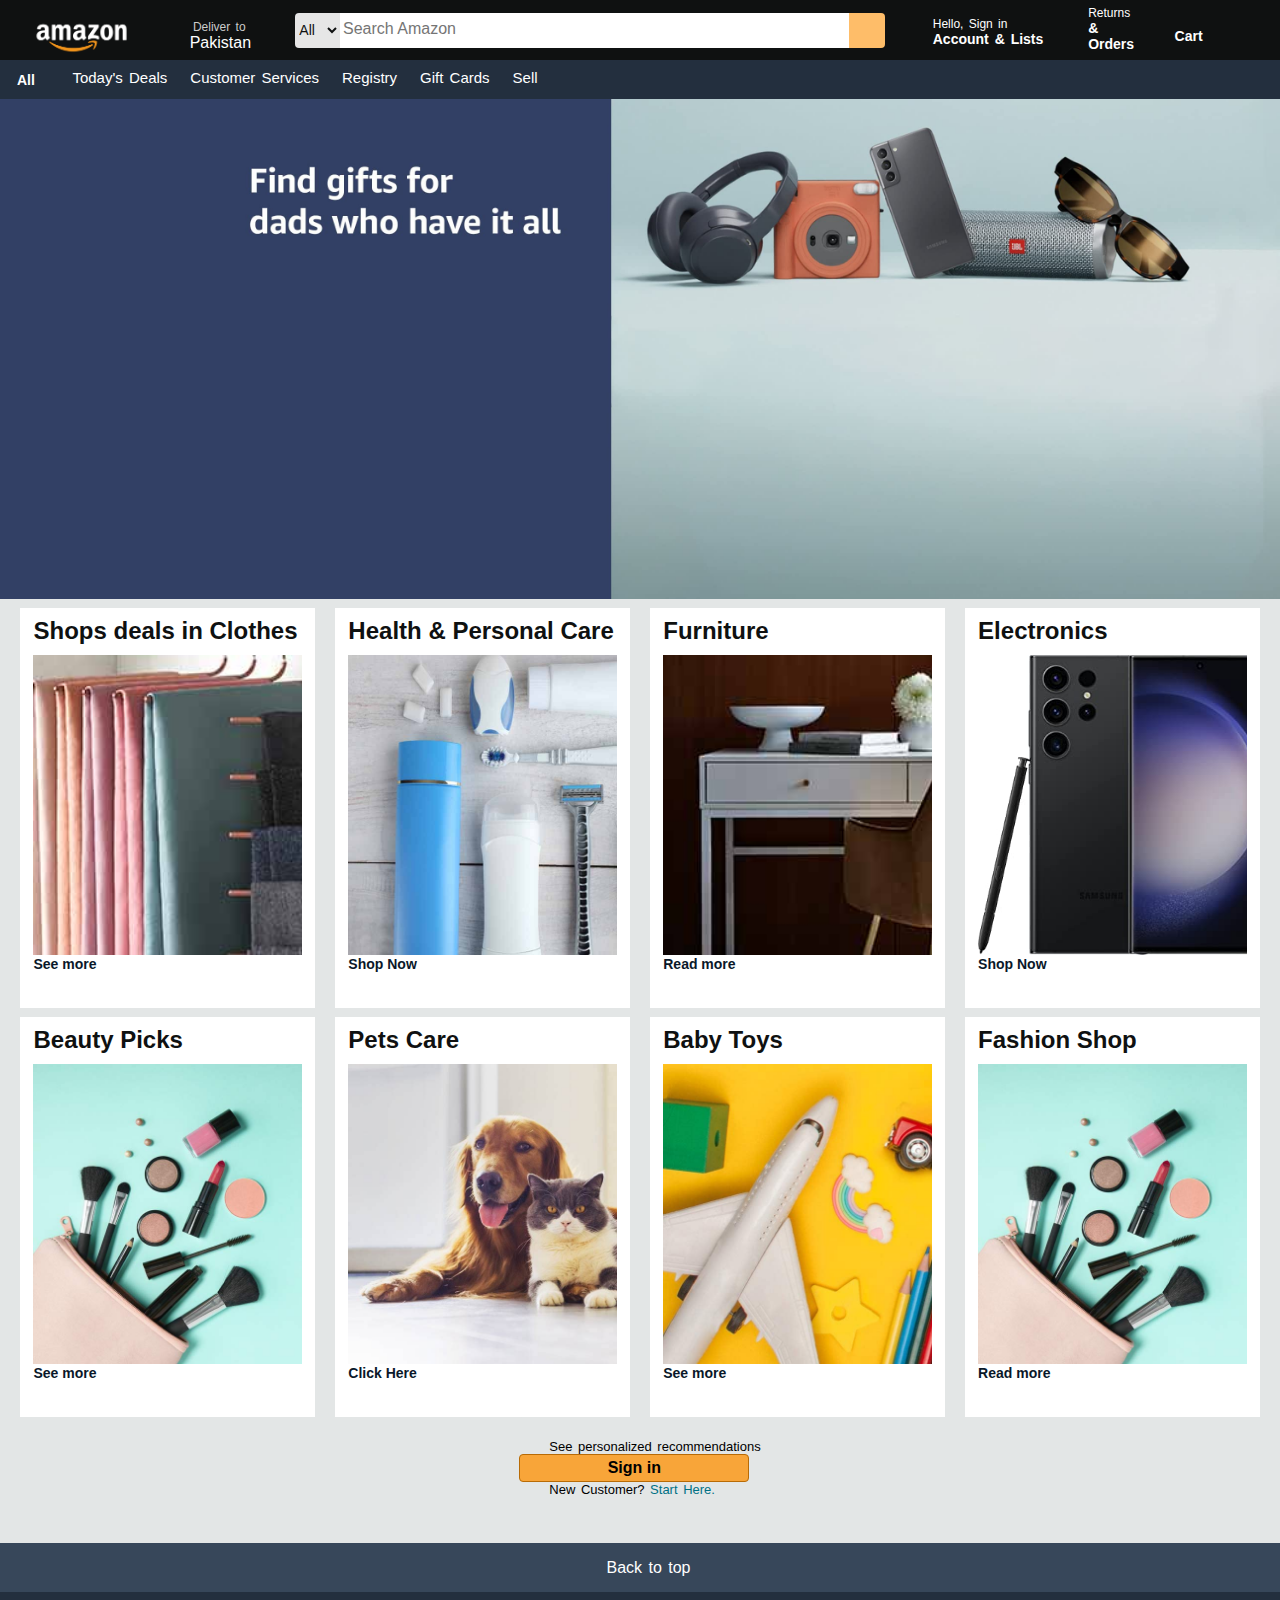
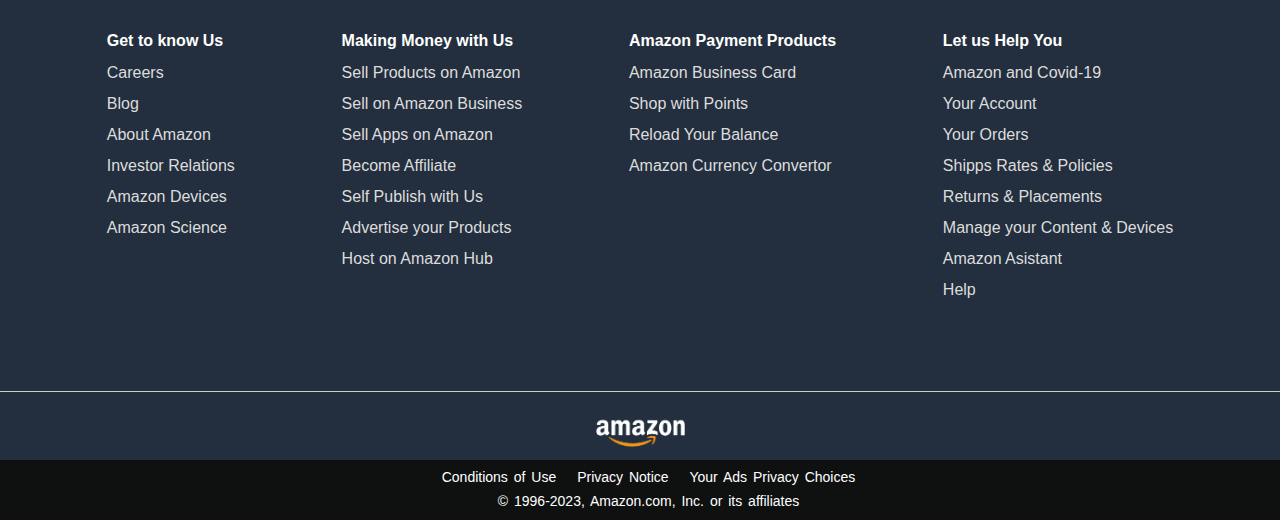
<file: index.html>
<!DOCTYPE html>
<html lang="en">

<head>
    <meta charset="UTF-8">
    <meta name="viewport" content="width=device-width, initial-scale=1.0">
    <title>Amazon Clone</title>
    <link rel="stylesheet" href="https://cdnjs.cloudflare.com/ajax/libs/font-awesome/6.4.2/css/all.min.css"
        integrity="sha512-z3gLpd7yknf1YoNbCzqRKc4qyor8gaKU1qmn+CShxbuBusANI9QpRohGBreCFkKxLhei6S9CQXFEbbKuqLg0DA=="
        crossorigin="anonymous" referrerpolicy="no-referrer" />
    <link rel="stylesheet" href="AmazonClone.css">
</head>
<!-- First Try with HTML & CSS-->
<!-- Amazon Clone -->

<body>
    <header>
        <!-- Nav bar -->
        <div class="navbar">
            <!-- Nav Logo -->
            <div class="nav-logo border">
                <div class="logo">
                </div>
            </div>
            <!-- Box 2 -->
            <div class="nav-add border">
                <p class="add-one">Deliver to</p>
                <div class="icon">
                    <i class="fa-solid fa-location-dot"></i>
                    <p class="add-two">Pakistan</p>
                </div>
            </div>
            <!-- Search Box -->
            <div class="nav-search search-border">
                <select class="text">
                    <option> All </option>
                </select>
                <input type="text" placeholder="Search Amazon">
                <div class="search-icon">
                    <i class="fa-solid fa-magnifying-glass"></i>
                </div>
            </div>
            <!-- Box 4 -->
            <div class="nav-para-a border">
                <p class="first-para-a">Hello, Sign in</p>
                <p class="second-para-aa">Account & Lists</p>
            </div>
            <div class="nav-para-b border">
                <p class="first-para-b">Returns</p>
                <p class="second-para-bb">& Orders</p>
            </div>
            <!-- Cart Box -->
            <div class="nav-cart border">
                <i class="fa-solid fa-cart-shopping"></i>
                <p>Cart</p>
            </div>
        </div>
        <!-- Menu Section -->
        <div class="nav-main">
            <div class="menu-icon border">
                <i class="fa-solid fa-bars"></i>
                <p>All</p>
            </div>
            <div class="nav-options">
                <p class="border">Today's Deals</p>
                <p class="border">Customer Services</p>
                <p class="border">Registry</p>
                <p class="border">Gift Cards</p>
                <p class="border">Sell</p>
            </div>
        </div>
    </header>
    <!-- Hero Section -->
    <div class="hero-section"></div>
    <!-- Hero Section Boxes -->
    <div class="boxes">
        <div class="box">
            <div class="content">
                <h2>Shops deals in Clothes</h2>
                <div class="box-image" style="background-image: url('box1_image.jpg');">
                </div>
                <a href="#">See more</a>
            </div>
        </div>
        <div class="box">
            <div class="content">
                <h2>Health & Personal Care</h2>
                <div class="box-image" style="background-image: url('box2_image.jpg');">
                </div>
                <a href="#">Shop Now</a>
            </div>
        </div>
        <div class="box">
            <div class="content">
                <h2>Furniture</h2>
                <div class="box-image" style="background-image: url('box3_image.jpg');">
                </div>
                <a href="#">Read more</a>
            </div>
        </div>
        <div class="box">
            <div class="content">
                <h2>Electronics</h2>
                <div class="box-image" style="background-image: url('box4_image.jpg');">
                </div>
                <a href="#">Shop Now</a>
            </div>
        </div>
        <div class="box">
            <div class="content">
                <h2>Beauty Picks</h2>
                <div class="box-image" style="background-image: url('box5_image.jpg');">
                </div>
                <a href="#">See more</a>
            </div>
        </div>
        <div class="box">
            <div class="content">
                <h2>Pets Care</h2>
                <div class="box-image" style="background-image: url('box6_image.jpg');">
                </div>
                <a href="#">Click Here</a>
            </div>
        </div>
        <div class="box">
            <div class="content">
                <h2>Baby Toys</h2>
                <div class="box-image" style="background-image: url('box7_image.jpg');">
                </div>
                <a href="#">See more</a>
            </div>
        </div>
        <div class="box">
            <div class="content">
                <h2>Fashion Shop</h2>
                <div class="box-image" style="background-image: url('box5_image.jpg');">
                </div>
                <a href="#">Read more</a>
            </div>
        </div>
        <!-- Sign in Section -->
        <div class="signin-section">
            <div class="content-section">
                <p class="para-1">See personalized recommendations</p>
                <div class="Login-button">Sign in</div>
                <p class="para-2">New Customer? <span><a href="#">Start Here.</a></span></p>
            </div>
        </div>
        <!-- Last Box -->
        <div class="last-box">
            <p><a href="#">Back to top</a></p>
        </div>
        <!-- Featureing Box -->
        <div class="amazon-features">
            <div class="first-box">
                <h4>Get to know Us</h4>
                <a href="">Careers</a>
                <a href="">Blog</a>
                <a href="">About Amazon</a>
                <a href="">Investor Relations</a>
                <a href="">Amazon Devices</a>
                <a href="">Amazon Science</a>
            </div>
            <div class="first-box">
                <h4>Making Money with Us</h4>
                <a href="">Sell Products on Amazon</a>
                <a href="">Sell on Amazon Business</a>
                <a href="">Sell Apps on Amazon</a>
                <a href="">Become Affiliate</a>
                <a href="">Self Publish with Us</a>
                <a href="">Advertise your Products</a>
                <a href="">Host on Amazon Hub</a>
            </div>
            <div class="first-box">
                <h4>Amazon Payment Products</h4>
                <a href="">Amazon Business Card</a>
                <a href="">Shop with Points</a>
                <a href="">Reload Your Balance</a>
                <a href="">Amazon Currency Convertor</a>
            </div>
            <div class="first-box">
                <h4>Let us Help You</h4>
                <a href="">Amazon and Covid-19</a>
                <a href="">Your Account</a>
                <a href="">Your Orders</a>
                <a href="">Shipps Rates & Policies</a>
                <a href="">Returns & Placements</a>
                <a href="">Manage your Content & Devices</a>
                <a href="">Amazon Asistant</a>
                <a href="">Help</a>
            </div>
        </div>
    </div>
    <!-- Top Footer -->
    <!-- Footer Logo -->
    <div class="footer">
        <div class="footer-logo border"></div>
    </div>
    <!-- Main Footer -->
    <div class="main-footer">
        <div class="pages">
            <a href="#">Conditions of Use</a>
            <a href="#">Privacy Notice</a>
            <a href="#">Your Ads Privacy Choices</a>
            <p>© 1996-2023, Amazon.com, Inc. or its affiliates</p>
        </div>
    </div>
</body>
<!-- Project Finished -->

</html>
</file>
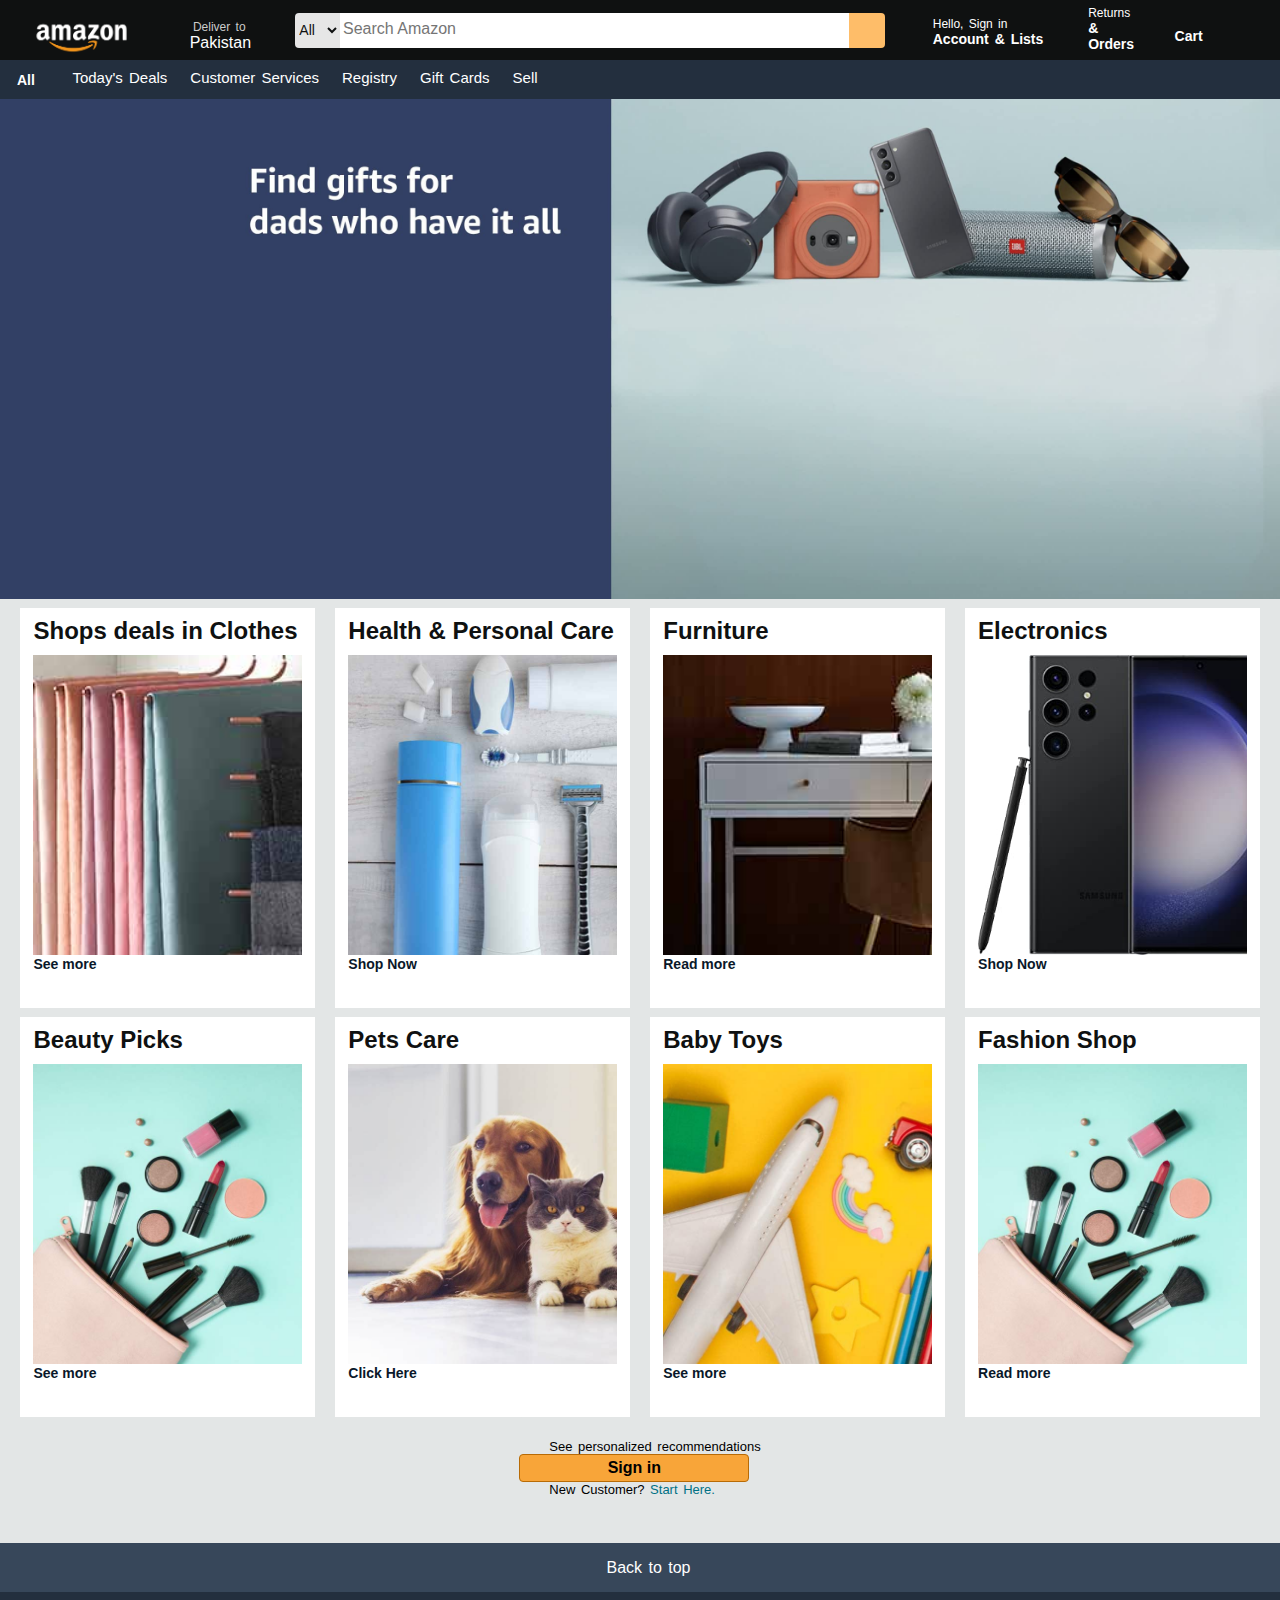
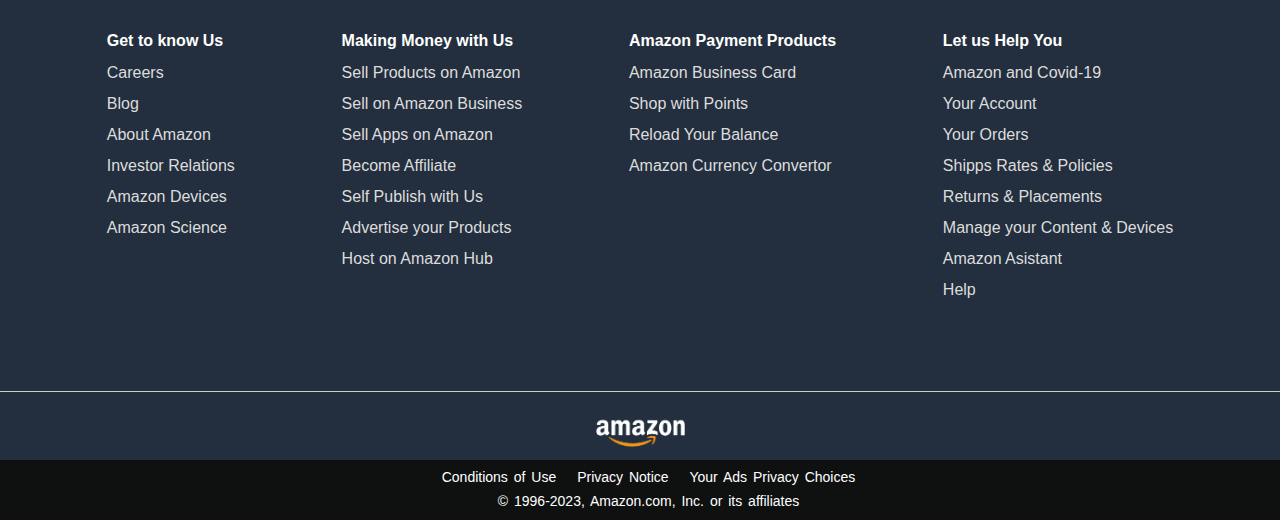
<file: AmazonClone.html>
<!DOCTYPE html>
<html lang="en">

<head>
    <meta charset="UTF-8">
    <meta name="viewport" content="width=device-width, initial-scale=1.0">
    <title>Amazon Clone</title>
    <link rel="stylesheet" href="https://cdnjs.cloudflare.com/ajax/libs/font-awesome/6.4.2/css/all.min.css"
        integrity="sha512-z3gLpd7yknf1YoNbCzqRKc4qyor8gaKU1qmn+CShxbuBusANI9QpRohGBreCFkKxLhei6S9CQXFEbbKuqLg0DA=="
        crossorigin="anonymous" referrerpolicy="no-referrer" />
    <link rel="stylesheet" href="AmazonClone.css">
</head>
<!-- First Try with HTML & CSS-->
<!-- Amazon Clone -->

<body>
    <header>
        <!-- Nav bar -->
        <div class="navbar">
            <!-- Nav Logo -->
            <div class="nav-logo border">
                <div class="logo">
                </div>
            </div>
            <!-- Box 2 -->
            <div class="nav-add border">
                <p class="add-one">Deliver to</p>
                <div class="icon">
                    <i class="fa-solid fa-location-dot"></i>
                    <p class="add-two">Pakistan</p>
                </div>
            </div>
            <!-- Search Box -->
            <div class="nav-search search-border">
                <select class="text">
                    <option> All </option>
                </select>
                <input type="text" placeholder="Search Amazon">
                <div class="search-icon">
                    <i class="fa-solid fa-magnifying-glass"></i>
                </div>
            </div>
            <!-- Box 4 -->
            <div class="nav-para-a border">
                <p class="first-para-a">Hello, Sign in</p>
                <p class="second-para-aa">Account & Lists</p>
            </div>
            <div class="nav-para-b border">
                <p class="first-para-b">Returns</p>
                <p class="second-para-bb">& Orders</p>
            </div>
            <!-- Cart Box -->
            <div class="nav-cart border">
                <i class="fa-solid fa-cart-shopping"></i>
                <p>Cart</p>
            </div>
        </div>
        <!-- Menu Section -->
        <div class="nav-main">
            <div class="menu-icon border">
                <i class="fa-solid fa-bars"></i>
                <p>All</p>
            </div>
            <div class="nav-options">
                <p class="border">Today's Deals</p>
                <p class="border">Customer Services</p>
                <p class="border">Registry</p>
                <p class="border">Gift Cards</p>
                <p class="border">Sell</p>
            </div>
        </div>
    </header>
    <!-- Hero Section -->
    <div class="hero-section"></div>
    <!-- Hero Section Boxes -->
    <div class="boxes">
        <div class="box">
            <div class="content">
                <h2>Shops deals in Clothes</h2>
                <div class="box-image" style="background-image: url('box1_image.jpg');">
                </div>
                <a href="#">See more</a>
            </div>
        </div>
        <div class="box">
            <div class="content">
                <h2>Health & Personal Care</h2>
                <div class="box-image" style="background-image: url('box2_image.jpg');">
                </div>
                <a href="#">Shop Now</a>
            </div>
        </div>
        <div class="box">
            <div class="content">
                <h2>Furniture</h2>
                <div class="box-image" style="background-image: url('box3_image.jpg');">
                </div>
                <a href="#">Read more</a>
            </div>
        </div>
        <div class="box">
            <div class="content">
                <h2>Electronics</h2>
                <div class="box-image" style="background-image: url('box4_image.jpg');">
                </div>
                <a href="#">Shop Now</a>
            </div>
        </div>
        <div class="box">
            <div class="content">
                <h2>Beauty Picks</h2>
                <div class="box-image" style="background-image: url('box5_image.jpg');">
                </div>
                <a href="#">See more</a>
            </div>
        </div>
        <div class="box">
            <div class="content">
                <h2>Pets Care</h2>
                <div class="box-image" style="background-image: url('box6_image.jpg');">
                </div>
                <a href="#">Click Here</a>
            </div>
        </div>
        <div class="box">
            <div class="content">
                <h2>Baby Toys</h2>
                <div class="box-image" style="background-image: url('box7_image.jpg');">
                </div>
                <a href="#">See more</a>
            </div>
        </div>
        <div class="box">
            <div class="content">
                <h2>Fashion Shop</h2>
                <div class="box-image" style="background-image: url('box5_image.jpg');">
                </div>
                <a href="#">Read more</a>
            </div>
        </div>
        <!-- Sign in Section -->
        <div class="signin-section">
            <div class="content-section">
                <p class="para-1">See personalized recommendations</p>
                <div class="Login-button">Sign in</div>
                <p class="para-2">New Customer? <span><a href="#">Start Here.</a></span></p>
            </div>
        </div>
        <!-- Last Box -->
        <div class="last-box">
            <p><a href="#">Back to top</a></p>
        </div>
        <!-- Featureing Box -->
        <div class="amazon-features">
            <div class="first-box">
                <h4>Get to know Us</h4>
                <a href="">Careers</a>
                <a href="">Blog</a>
                <a href="">About Amazon</a>
                <a href="">Investor Relations</a>
                <a href="">Amazon Devices</a>
                <a href="">Amazon Science</a>
            </div>
            <div class="first-box">
                <h4>Making Money with Us</h4>
                <a href="">Sell Products on Amazon</a>
                <a href="">Sell on Amazon Business</a>
                <a href="">Sell Apps on Amazon</a>
                <a href="">Become Affiliate</a>
                <a href="">Self Publish with Us</a>
                <a href="">Advertise your Products</a>
                <a href="">Host on Amazon Hub</a>
            </div>
            <div class="first-box">
                <h4>Amazon Payment Products</h4>
                <a href="">Amazon Business Card</a>
                <a href="">Shop with Points</a>
                <a href="">Reload Your Balance</a>
                <a href="">Amazon Currency Convertor</a>
            </div>
            <div class="first-box">
                <h4>Let us Help You</h4>
                <a href="">Amazon and Covid-19</a>
                <a href="">Your Account</a>
                <a href="">Your Orders</a>
                <a href="">Shipps Rates & Policies</a>
                <a href="">Returns & Placements</a>
                <a href="">Manage your Content & Devices</a>
                <a href="">Amazon Asistant</a>
                <a href="">Help</a>
            </div>
        </div>
    </div>
    <!-- Top Footer -->
    <!-- Footer Logo -->
    <div class="footer">
        <div class="footer-logo border"></div>
    </div>
    <!-- Main Footer -->
    <div class="main-footer">
        <div class="pages">
            <a href="#">Conditions of Use</a>
            <a href="#">Privacy Notice</a>
            <a href="#">Your Ads Privacy Choices</a>
            <p>© 1996-2023, Amazon.com, Inc. or its affiliates</p>
        </div>
    </div>
</body>
<!-- Project Finished -->

</html>
</file>
<file: AmazonClone.css>
*{
    margin: 0px;
    padding: 0px;
    box-sizing: border-box;
    color: white;
    font-family: Arial, Helvetica, sans-serif;
}
/*Nav Bar*/
.navbar{
    background-color: #0f1111;
    height: 60px;
    width: 100%;
    display: flex;
    align-items: center;
    justify-content: space-evenly;
    cursor: pointer;
}
.border{
    border: 1.5px solid transparent;
}
.border:hover{
    border: 1.5px solid white;
    border-radius: 4px;
}
/*Nav Logo*/
.nav-logo{
    height: 50px;
    width: 113px;
}
.logo{
    background-image: url('amazon_logo.png');
    background-size: cover;
    height: 50px;
    width: 113px;
}
/*Nav Adress*/
.nav-add{
    height: 50px ;
    width: 100px;
    padding-top: 14px;
}
.add-one{
    color: #cccccc;
    font-size: 12px;
    padding-left: 30px;
}
.icon{
    display: flex;
    justify-content: center;
    align-items: center;
}
.icon i{
    font-size: 14px;
}
.add-two {
    font-size: 16px;
}
/*Nav Search*/
.nav-search{
    display: flex;
    align-items: center;
    justify-content: space-evenly;
    height: 40px;
    width: 600px;
    color: #0f1111;
    margin-left: 4px;
}
.text{
    color: #0f1111;
    height: 35px;
    width: 52px;
    background-color: #e6e6e6;
    font-size: 14px;
    border-top-left-radius: 4px;
    border-bottom-left-radius: 4px;
    border-style: none;
}
input{
    width: 100%;
    height: 35px;
    font-size: 16px;
    padding: 7px 10px 10px 0px;
    border-style: none;
    padding-left: 3px;
}
.search-icon{
    background-color: #febd69;
    height: 35px;
    width: 42px;
    display: flex;
    align-items: center;
    justify-content: center;
    border-top-right-radius: 4px;
    border-bottom-right-radius: 4px;
}
.search-icon i{
    color: #0f1111;
    font-weight: bold;
}
.search-icon:hover{
    background-color: #fcaf4c;
}
.search-border{
    border: 5px solid transparent;
}
.search-border:hover{
    border: 5px solid #f8a539;
    border-radius: 4px;
    height: 39px;
}
/**Nav Paragraphs**/
.nav-para-a{
    height: 50px;
    width: 131px;
    padding: 0px 0px 0px 15px;
    padding: 11px 0px 0px 0px;
}
.first-para-a{
    height: 14px;
    font-size: 12px;
}
.second-para-aa{
    font-size: 14px;
    font-weight: bold;
}
.nav-para-b{
    height: 50px;
    width: 76.95px;
    /**padding: 0px 0px 0px 9px;
    padding: 11px 0px 0px 0px;**/
}
.first-para-b{
    height: 14px;
    font-size: 12px;
}
.second-para-bb{
    font-size: 14px;
    font-weight: bold;
}
/**Nav Cart**/
.nav-cart{
    display: flex;
    height: 50px;
    width: 84px;
    padding-top: 11px;
}
.nav-cart i{
   font-size: 25px;
}
.nav-cart p{
    font-size: 14px;
    padding: 11px 0px 0px 2px;
    font-weight: bold;
}
/**Menu Section**/
.nav-main{
    display: flex;
    align-items: center;
    height: 39px;
    width: 1098;
    background-color: #232f3e;
}
.menu-icon{
    display: flex;
    align-items: center;
    height: 39px;
    width: 58.42px;
    padding-left: 11px;
}
.menu-icon p{
    font-size: 14px;
    padding-left: 5px;
    font-weight: bold;
}
.nav-options{
    height: 39px;
    width: 1010px;
    display: flex;
}
.nav-options p{
    font-size: 15px;
    margin-left: 5px;
    padding-top: 8px;
    padding-left: 8px;
    padding-right: 8px;
}

/**Hero Section**/
.hero-section{
    background-image: url('hero_image.jpg');
    background-size: cover;
    background-repeat: no-repeat;
    height: 500px;
    width: 100%px;
}
.boxes{
    background-color: #e3e6e6;
    display: flex;
    justify-content: space-evenly;
    flex-wrap: wrap;
}
.box{
    height: 400px;
    width: 23%;
    margin-top: 9px;
    background-color: white;
}
.content a{
    color: #0a1829;
    font-size: 14px;
    text-decoration: none;
    font-weight: bold;
}
.content a:hover{
    color: #b96f0e;
    text-decoration: overline;
    font-weight: bold;
}
.box-image{
    height: 300px;
    background-size: cover;
    background-repeat: no-repeat;
}
.content{
    padding-left: 13px;
    padding-right: 13px;
}
.content h2{
    color: #0f1111;
    padding-top: 9px;
    padding-bottom: 10px;
}
/**Sign In section**/
.Signin-section{
    background-color: white;
    margin-top: 13px;
    margin-bottom: 13px;
    height: 166px;
    width: 100%;
    display: flex;
    align-items: center;
    justify-content: center;
    padding-top: 15px;
}
.content-section{
    height: 126px;
    border-top: 2px solid #e3e6e6;
    border-bottom: 2px solid #e3e6e6;
    border-radius: 4px;
    padding-top: 20px;
}
.content-section p{
    color: #000000;
    font-size: 13px;
    padding-left: 30px;
}
.Login-button{
    height: 28px;
    width: 230px;
    background-color: #f8a539;
    color: #000000;
    font-weight: bold;
    border: 1.5px solid #b86b06;
    border-radius: 4px;
    display: flex;
    align-items: center;
    justify-content: center;
}
span a{
    color: #007185;
    text-decoration: none;
}
/**Last Box**/
.last-box{
    width: 100%;
    height: 49px;
    background-color: #37475a;
    display: flex;
    align-items: center;
    justify-content: center;
}
.last-box a{
    text-decoration: none;
}
.last-box:hover{
    background-color: #555f6b;
}
/**Featuring Box**/
.amazon-features{
    background-color: #232f3e;
    width: 100%;
    height: 400px;
    padding-top: 40px;
    display: flex;
    justify-content: space-evenly;
    border-bottom: 1.5px solid #cccccc;
}
.amazon-features h4{
    margin-bottom: 14px;
}
.first-box a{
    display: flex;
    color: #dddddd;
    padding-bottom: 13px;
    text-decoration: none;
}
.first-box a:hover{
    text-decoration: underline;
}
/**Top Footer**/
/**Footer Logo**/
.footer{
    background-color: #232f3e;
    width: 100%;
    height: 68px;
    display: flex;
    align-items: center;
    justify-content: center;
}
.footer-logo{
    background-image: url('amazon_logo.png');
    background-size: cover;
    height: 50px;
    width: 113px;
}
/**Main Footer**/
.main-footer{
    background-color: #0f1111;
    height: 60px;
    width: 100%;
    color: #cccccc;
    text-align: center;
    padding-top: 9px;
}
.pages{
    font-size: 14px;
}
.pages a,p{
    text-decoration: none;
    padding-left: 17px;
    word-spacing: 2px;
}
.pages a:hover{
    text-decoration: underline;
}
.pages p{
    padding-top: 8px;
}


                                  /**Project Finished**/
</file>
